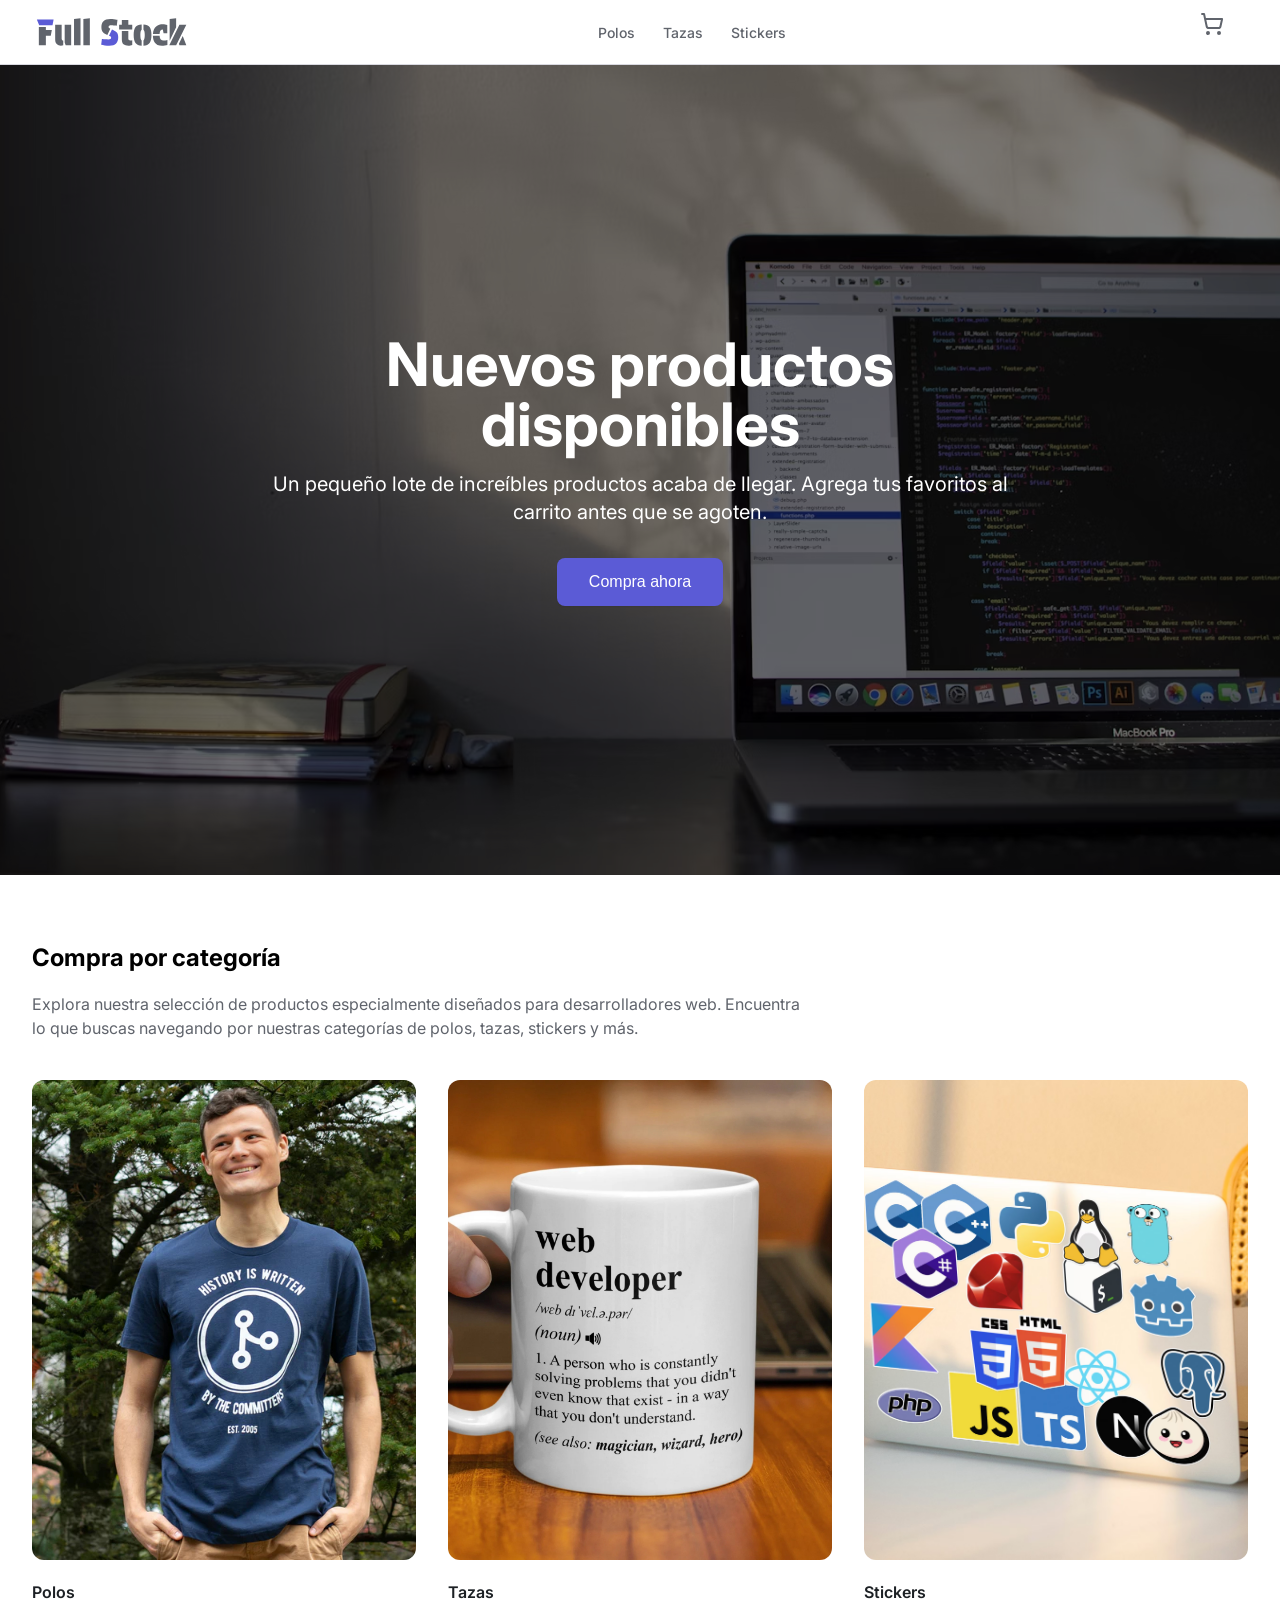
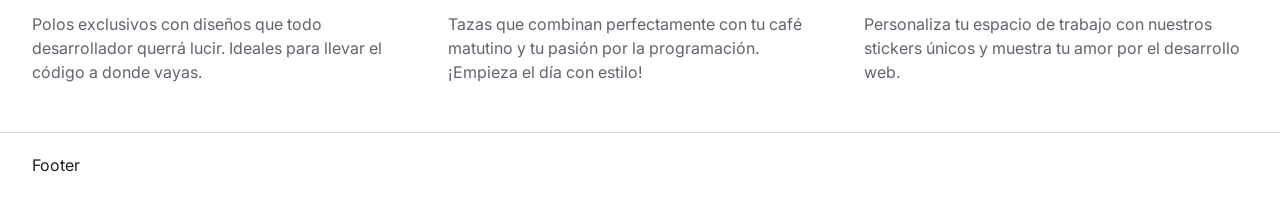
<file: index.html>
<!DOCTYPE html>
<html lang="es">
<head>
    <meta charset="UTF-8">
    <meta name="viewport"
          content="width=device-width, user-scalable=no, initial-scale=1.0, maximum-scale=1.0, minimum-scale=1.0">
    <meta http-equiv="X-UA-Compatible" content="ie=edge">
    <title>Document</title>
    <link rel="stylesheet" href="styles.css">
</head>
<body>
<header>
    <div class="container">
        <div class="content">
            <img class="logo" src="images/Logo.svg" alt="logo-fullstock">
            <nav>
                <a href="" class="nav-item">Polos</a>
                <a href="" class="nav-item">Tazas</a>
                <a href="" class="nav-item">Stickers</a>
            </nav>
            <a class="cart" href="">
                <img src="images/cart.svg" alt="carrito-de-compras">
            </a>
        </div>
    </div>

</header>
<main>
    <section id="cover" class="cover-image">
        <div class="container">
            <div class="content">
                <h2 class="title-cover">
                    Nuevos productos disponibles
                </h2>
                <p class="lead-cover">
                    Un pequeño lote de increíbles productos acaba de llegar.
                    Agrega tus favoritos al carrito antes que se agoten.
                </p>
                <button class="btn-cover">Compra ahora</button>
            </div>
        </div>
    </section>
    <section id="categories">
        <div class="content">
            <div class="presentation">
                <h1>Compra por categoría</h1>
                <p>
                    Explora nuestra selección de productos especialmente diseñados para desarrolladores web. Encuentra lo que buscas navegando por nuestras categorías de polos, tazas, stickers y más.
                </p>
            </div>
            <div class="wrapper">
                <div class="category">
                    <img src="images/Rectangle4923.jpg" alt="">
                    <p class="title-category">
                        Polos
                    </p>
                    <p>
                        Polos exclusivos con diseños que todo desarrollador querrá lucir. Ideales para llevar el código a donde vayas.
                    </p>
                </div>
                <div class="category">
                    <img src="images/Rectangle4924.jpg" alt="">
                    <p class="title-category">
                        Tazas
                    </p>
                    <p>
                        Tazas que combinan perfectamente con tu café matutino y tu pasión por la programación. ¡Empieza el día con estilo!
                    </p>
                </div>
                <div class="category">
                    <img src="images/Rectangle4925.jpg" alt="">
                    <p class="title-category">
                        Stickers
                    </p>
                    <p>
                        Personaliza tu espacio de trabajo con nuestros stickers únicos y muestra tu amor por el desarrollo web.
                    </p>
                </div>
            </div>
        </div>
    </section>
</main>
<footer>
    <div class="container">
        <div class="content">
            <p>Footer</p>
        </div>
    </div>

</footer>
</body>
</html>
</file>
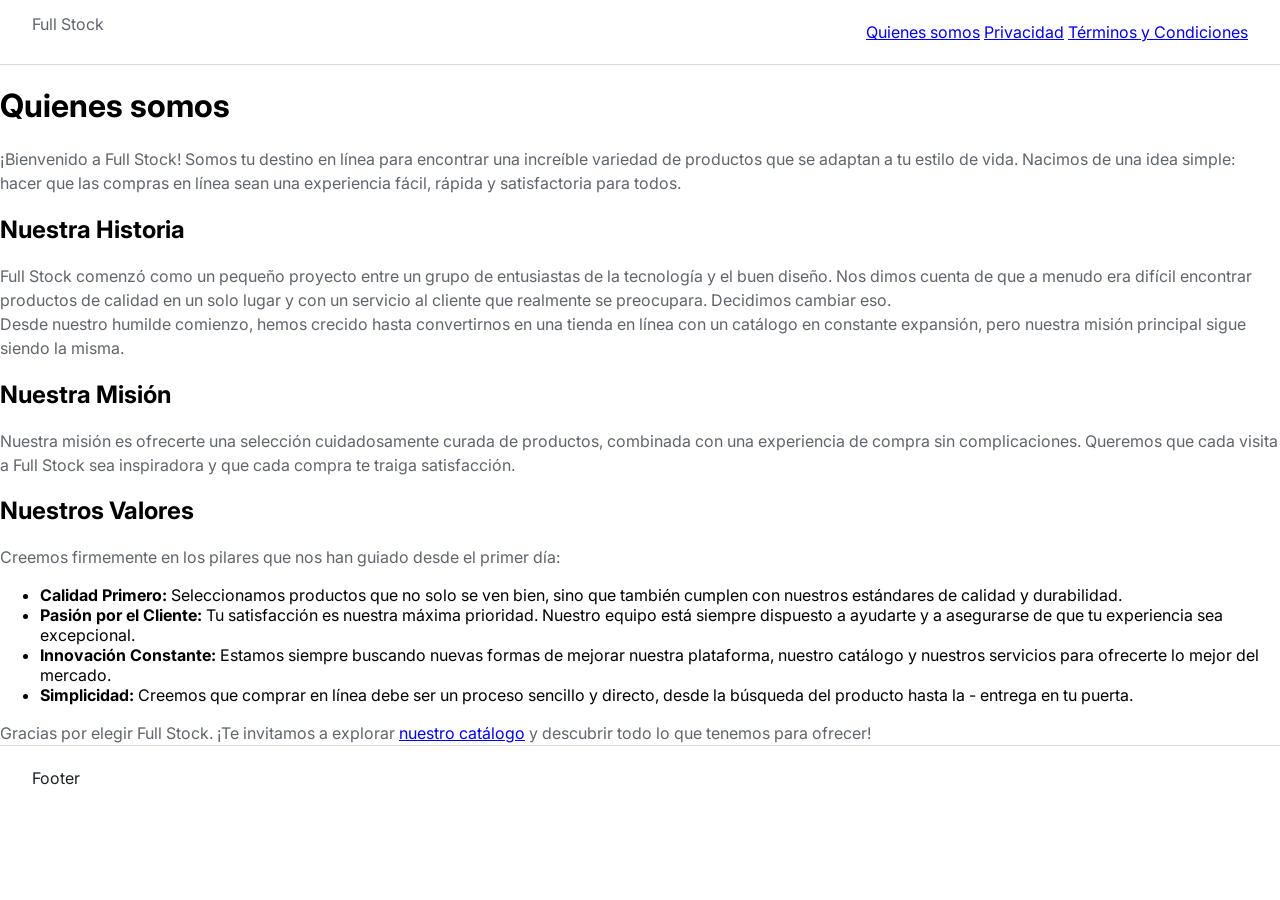
<file: about.html>
<!DOCTYPE html>
<html lang="es">
<head>
    <meta charset="UTF-8">
    <meta name="viewport" content="width=device-width, user-scalable=no, initial-scale=1.0, maximum-scale=1.0, minimum-scale=1.0">
    <meta http-equiv="X-UA-Compatible" content="ie=edge">
    <link rel="stylesheet" href="styles.css">
    <title>Document</title>
</head>
<body>
<header>
    <div class="container">
        <div class="content">
            <p class="logo">Full Stock</p>
            <nav>
                <a href="about.html" target="_self">Quienes somos</a>
                <a href="privacy.html" target="_self">Privacidad</a>
                <a href="terms.html" target="_self">Términos y Condiciones</a>
            </nav>
        </div>
    </div>
</header>
<main>
    <div class="content">
        <h1>Quienes somos</h1>
        <p>¡Bienvenido a Full Stock! Somos tu destino en línea para encontrar una increíble variedad de productos que se adaptan a tu estilo de vida. Nacimos de una idea simple: hacer que las compras en línea sean una experiencia fácil, rápida y satisfactoria para todos.</p>
        <h2>Nuestra Historia</h2>
        <p>Full Stock comenzó como un pequeño proyecto entre un grupo de entusiastas de la tecnología y el buen diseño. Nos dimos cuenta de que a menudo era difícil encontrar productos de calidad en un solo lugar y con un servicio al cliente que realmente se preocupara. Decidimos cambiar eso.</p>
        <p>Desde nuestro humilde comienzo, hemos crecido hasta convertirnos en una tienda en línea con un catálogo en constante expansión, pero nuestra misión principal sigue siendo la misma.</p>
        <h2>Nuestra Misión</h2>
        <p>Nuestra misión es ofrecerte una selección cuidadosamente curada de productos, combinada con una experiencia de compra sin complicaciones. Queremos que cada visita a Full Stock sea inspiradora y que cada compra te traiga satisfacción.</p>
        <h2>Nuestros Valores</h2>
        <p>Creemos firmemente en los pilares que nos han guiado desde el primer día:</p>
        <ul>
            <li><strong>Calidad Primero:</strong> Seleccionamos productos que no solo se ven bien, sino que también cumplen con nuestros estándares de calidad y durabilidad.</li>
            <li><strong>Pasión por el Cliente:</strong> Tu satisfacción es nuestra máxima prioridad. Nuestro equipo está siempre dispuesto a ayudarte y a asegurarse de que tu experiencia sea excepcional.</li>
            <li> <strong> Innovación Constante:</strong> Estamos siempre buscando nuevas formas de mejorar nuestra plataforma, nuestro catálogo y nuestros servicios para ofrecerte lo mejor del mercado.</li>
            <li><strong> Simplicidad:</strong> Creemos que comprar en línea debe ser un proceso sencillo y directo, desde la búsqueda del producto hasta la - entrega en tu puerta.</li>
        </ul>
        <p>
            Gracias por elegir Full Stock. ¡Te invitamos a explorar <a href="#" target="_blank"> nuestro catálogo</a> y descubrir todo lo que tenemos para ofrecer!
        </p>
    </div>
</main>
<footer>
    <div class="container">
        <div class="content">
            <p>Footer</p>
        </div>
    </div>
</footer>
</body>
</html>
</file>
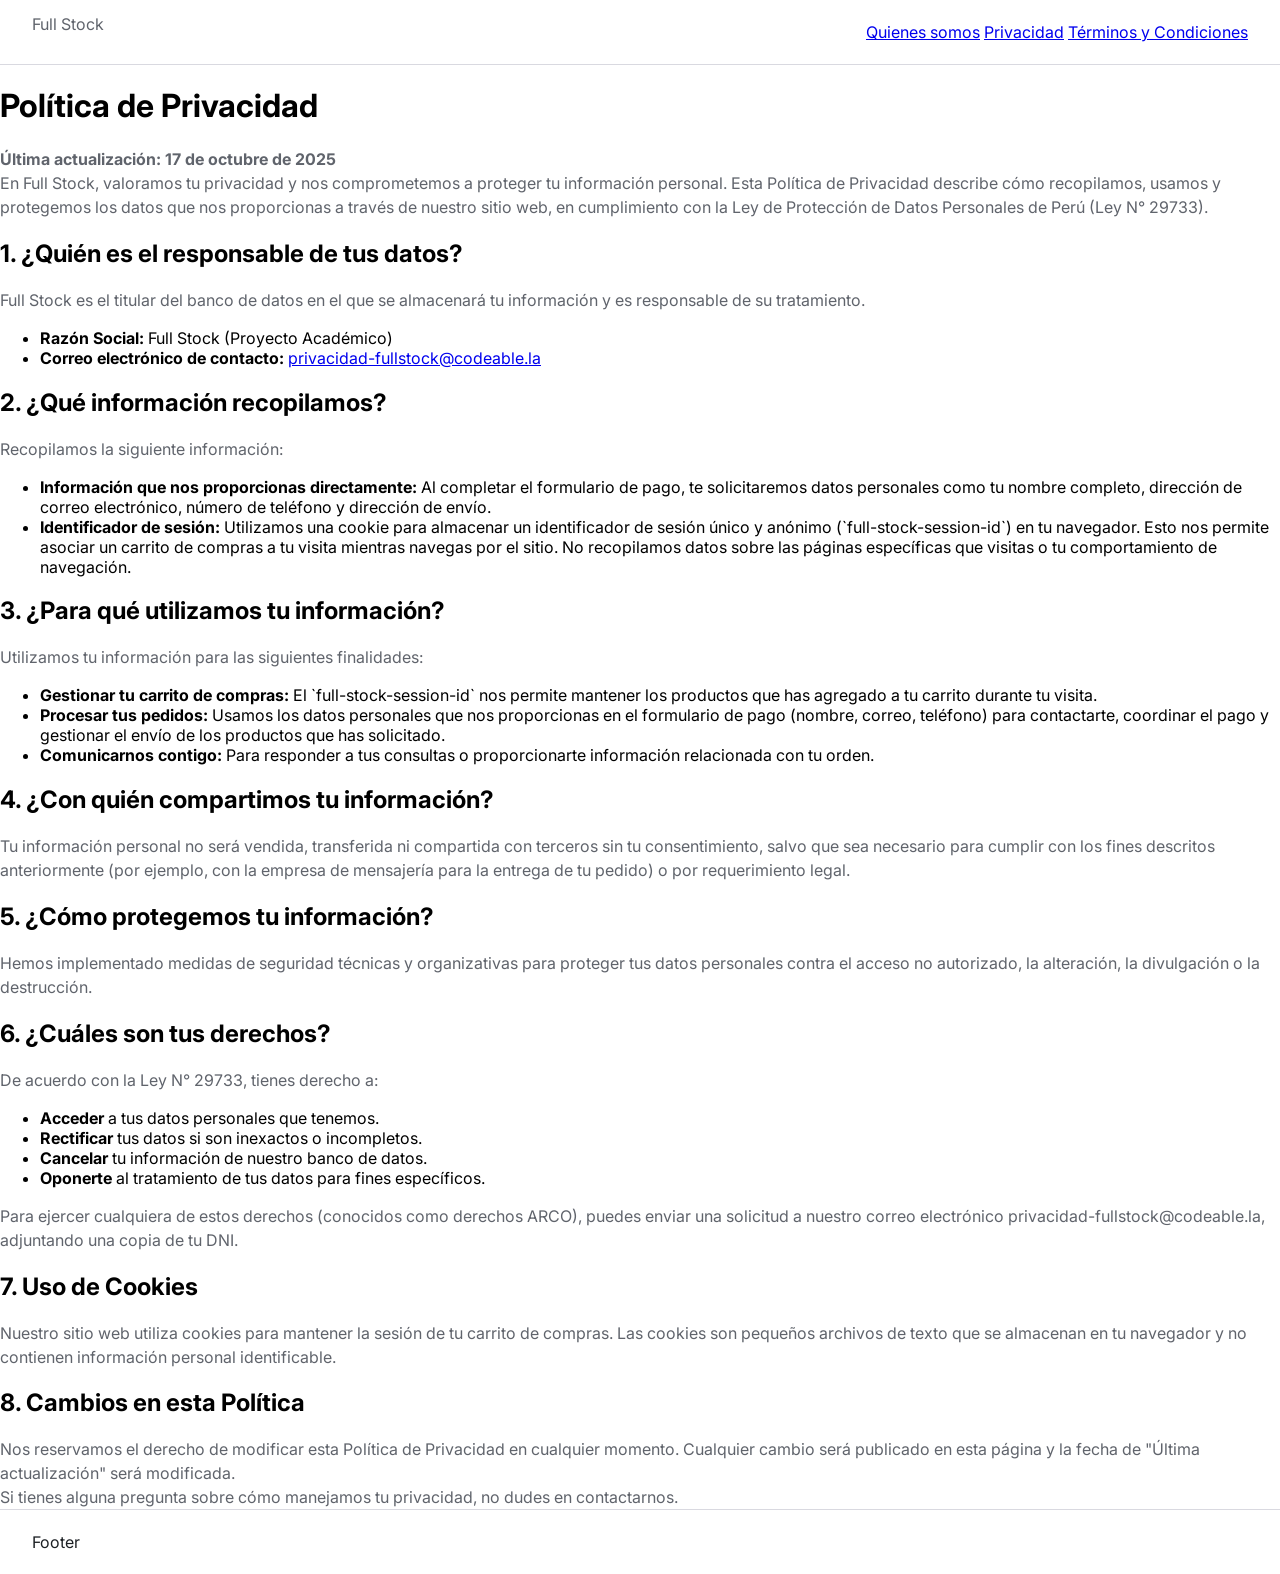
<file: privacy.html>
<!DOCTYPE html>
<html lang="es">
<head>
    <meta charset="UTF-8">
    <meta name="viewport" content="width=device-width, user-scalable=no, initial-scale=1.0, maximum-scale=1.0, minimum-scale=1.0">
    <meta http-equiv="X-UA-Compatible" content="ie=edge">
    <link rel="stylesheet" href="styles.css">
    <title>Document</title>
</head>
<body>
<header>
    <div class="container">
        <div class="content">
            <p class="logo">Full Stock</p>
            <nav>
                <a href="about.html" target="_self">Quienes somos</a>
                <a href="privacy.html" target="_self">Privacidad</a>
                <a href="terms.html" target="_self">Términos y Condiciones</a>
            </nav>
        </div>
    </div>
</header>
<main>
    <div class="content">
        <h1>Política de Privacidad</h1>
        <p>
            <b>Última actualización: 17 de octubre de 2025</b>
        </p>
        <p>
            En Full Stock, valoramos tu privacidad y nos comprometemos a proteger tu información personal. Esta Política de Privacidad describe cómo recopilamos, usamos y protegemos los datos que nos proporcionas a través de nuestro sitio web, en cumplimiento con la Ley de Protección de Datos Personales de Perú (Ley N° 29733).
        </p>
        <div class="privacy-item">
            <h2>1. ¿Quién es el responsable de tus datos?</h2>
            <p>Full Stock es el titular del banco de datos en el que se almacenará tu información y es responsable de su tratamiento.</p>
            <ul>
                <li><b>Razón Social:</b> Full Stock (Proyecto Académico)</li>
                <li><b>Correo electrónico de contacto:</b> <a href="mailto:privacidad-fullstock@codeable.la">privacidad-fullstock@codeable.la </a></li>
            </ul>
        </div>
        <div class="privacy-item">
            <h2>2. ¿Qué información recopilamos?</h2>
            <p>
                Recopilamos la siguiente información:
            </p>
            <ul>
                <li>
                    <b>Información que nos proporcionas directamente:</b> Al completar el formulario de pago, te solicitaremos datos personales como tu nombre completo, dirección de correo electrónico, número de teléfono y dirección de envío.
                </li>
                <li>
                    <b>Identificador de sesión:</b> Utilizamos una cookie para almacenar un identificador de sesión único y anónimo (`full-stock-session-id`) en tu navegador. Esto nos permite asociar un carrito de compras a tu visita mientras navegas por el sitio. No recopilamos datos sobre las páginas específicas que visitas o tu comportamiento de navegación.
                </li>
            </ul>
        </div>
        <div class="privacy-item">
            <h2>3. ¿Para qué utilizamos tu información?</h2>
            <p>Utilizamos tu información para las siguientes finalidades:</p>
            <ul>
                <li>
                    <b>
                        Gestionar tu carrito de compras:
                    </b>
                    El `full-stock-session-id` nos permite mantener los productos que has agregado a tu carrito durante tu visita.
                </li>
                <li>
                    <b>
                        Procesar tus pedidos:
                    </b>
                    Usamos los datos personales que nos proporcionas en el formulario de pago (nombre, correo, teléfono) para contactarte, coordinar el pago y gestionar el envío de los productos que has solicitado.
                </li>
                <li>
                    <b>
                        Comunicarnos contigo:
                    </b>
                    Para responder a tus consultas o proporcionarte información relacionada con tu orden.
                </li>
            </ul>
        </div>
        <div class="privacy-item">
            <h2>4. ¿Con quién compartimos tu información?</h2>
            <p>Tu información personal no será vendida, transferida ni compartida con terceros sin tu consentimiento, salvo que sea necesario para cumplir con los fines descritos anteriormente (por ejemplo, con la empresa de mensajería para la entrega de tu pedido) o por requerimiento legal.</p>
        </div>
        <div class="privacy-item">
            <h2>5. ¿Cómo protegemos tu información?</h2>
            <p>
                Hemos implementado medidas de seguridad técnicas y organizativas para proteger tus datos personales contra el acceso no autorizado, la alteración, la divulgación o la destrucción.
            </p>
        </div>
        <div class="privacy-item">
            <h2>6. ¿Cuáles son tus derechos?</h2>
            <p>
                De acuerdo con la Ley N° 29733, tienes derecho a:
            </p>
            <ul>
                <li>
                    <b>
                        Acceder
                    </b> a tus datos personales que tenemos.
                </li>
                <li>
                    <b>Rectificar</b> tus datos si son inexactos o incompletos.
                </li>
                <li>
                    <b>Cancelar</b> tu información de nuestro banco de datos.
                </li>
                <li>
                    <b>Oponerte</b> al tratamiento de tus datos para fines específicos.
                </li>
            </ul>
            <p>
                Para ejercer cualquiera de estos derechos (conocidos como derechos ARCO), puedes enviar una solicitud a nuestro correo electrónico privacidad-fullstock@codeable.la, adjuntando una copia de tu DNI.
            </p>
        </div>
        <div class="privacy-item">
            <h2>7. Uso de Cookies</h2>
            <p>
                Nuestro sitio web utiliza cookies para mantener la sesión de tu carrito de compras. Las cookies son pequeños archivos de texto que se almacenan en tu navegador y no contienen información personal identificable.
            </p>
        </div>
        <div class="privacy-item">
            <h2>8. Cambios en esta Política</h2>
            <p>
                Nos reservamos el derecho de modificar esta Política de Privacidad en cualquier momento. Cualquier cambio será publicado en esta página y la fecha de "Última actualización" será modificada.
            </p>
            <p>
                Si tienes alguna pregunta sobre cómo manejamos tu privacidad, no dudes en contactarnos.
            </p>
        </div>
    </div>
</main>
<footer>
    <div class="container">
        <div class="content">
            <p>Footer</p>
        </div>
    </div>
</footer>
</body>
</html>
</file>
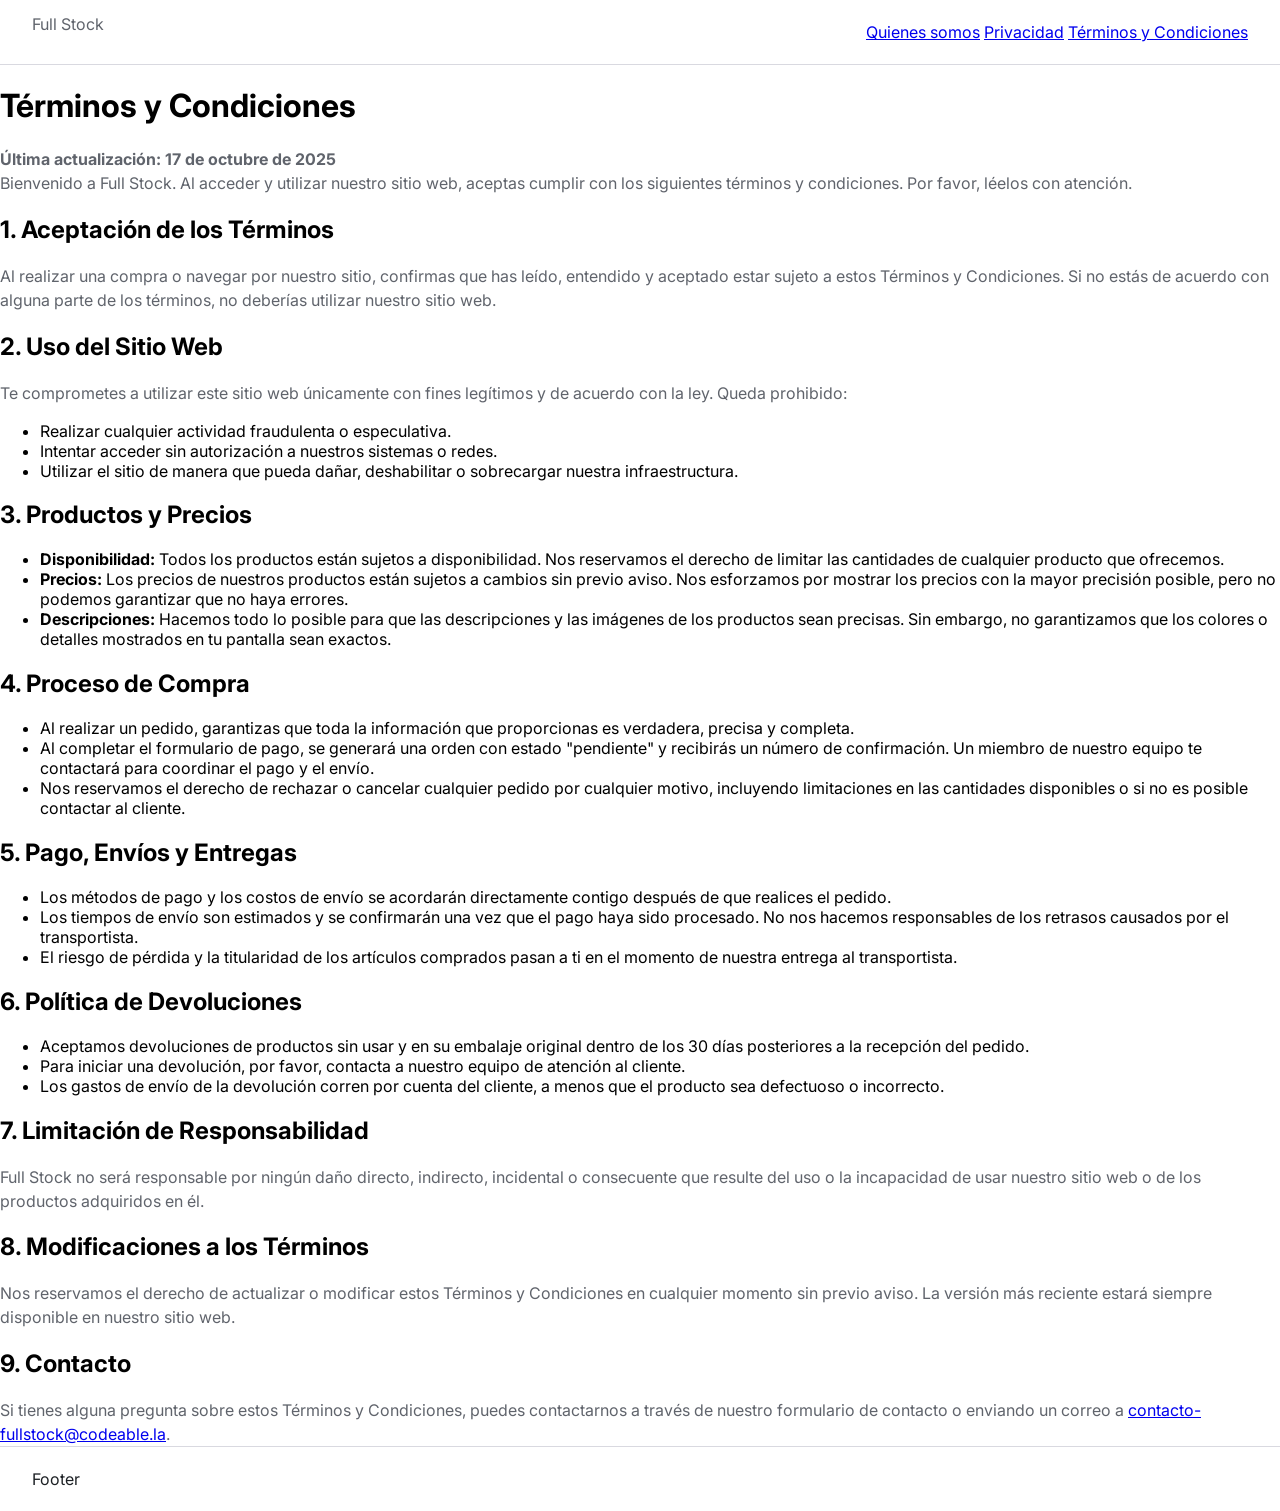
<file: terms.html>
<!DOCTYPE html>
<html lang="es">
<head>
    <meta charset="UTF-8">
    <meta name="viewport" content="width=device-width, user-scalable=no, initial-scale=1.0, maximum-scale=1.0, minimum-scale=1.0">
    <meta http-equiv="X-UA-Compatible" content="ie=edge">
    <link rel="stylesheet" href="styles.css">
    <title>Document</title>
</head>
<body>
<header>
    <div class="container">
        <div class="content">
            <p class="logo">Full Stock</p>
            <nav>
                <a href="about.html" target="_self">Quienes somos</a>
                <a href="privacy.html" target="_self">Privacidad</a>
                <a href="terms.html" target="_self">Términos y Condiciones</a>
            </nav>
        </div>
    </div>
</header>
<main>
    <div class="content">
        <h1>Términos y Condiciones</h1>
        <p>
            <b>Última actualización: 17 de octubre de 2025</b>
        </p>
        <p>
            Bienvenido a Full Stock. Al acceder y utilizar nuestro sitio web, aceptas cumplir con los siguientes términos y condiciones. Por favor, léelos con atención.
        </p>
        <div class="term-item">
            <h2>1. Aceptación de los Términos</h2>
            <p>
                Al realizar una compra o navegar por nuestro sitio, confirmas que has leído, entendido y aceptado estar sujeto a estos Términos y Condiciones. Si no estás de acuerdo con alguna parte de los términos, no deberías utilizar nuestro sitio web.
            </p>
        </div>
        <div class="term-item">
            <h2>2. Uso del Sitio Web</h2>
            <p>
                Te comprometes a utilizar este sitio web únicamente con fines legítimos y de acuerdo con la ley. Queda prohibido:
            </p>
            <ul>
                <li>Realizar cualquier actividad fraudulenta o especulativa.</li>
                <li>Intentar acceder sin autorización a nuestros sistemas o redes.</li>
                <li>Utilizar el sitio de manera que pueda dañar, deshabilitar o sobrecargar nuestra infraestructura.</li>
            </ul>
        </div>
        <div class="term-item">
            <h2>3. Productos y Precios</h2>
            <ul>
                <li>
                    <b>
                        Disponibilidad:
                    </b>
                    Todos los productos están sujetos a disponibilidad. Nos reservamos el derecho de limitar las cantidades de cualquier producto que ofrecemos.
                </li>
                <li>
                    <b>
                        Precios:
                    </b>
                    Los precios de nuestros productos están sujetos a cambios sin previo aviso. Nos esforzamos por mostrar los precios con la mayor precisión posible, pero no podemos garantizar que no haya errores.
                </li>
                <li>
                    <b>
                        Descripciones:
                    </b>
                    Hacemos todo lo posible para que las descripciones y las imágenes de los productos sean precisas. Sin embargo, no garantizamos que los colores o detalles mostrados en tu pantalla sean exactos.
                </li>
            </ul>
        </div>
        <div class="term-item">
            <h2>4. Proceso de Compra</h2>
            <ul>
                <li>
                    Al realizar un pedido, garantizas que toda la información que proporcionas es verdadera, precisa y completa.
                </li>
                <li>
                    Al completar el formulario de pago, se generará una orden con estado "pendiente" y recibirás un número de confirmación. Un miembro de nuestro equipo te contactará para coordinar el pago y el envío.
                </li>
                <li>
                    Nos reservamos el derecho de rechazar o cancelar cualquier pedido por cualquier motivo, incluyendo limitaciones en las cantidades disponibles o si no es posible contactar al cliente.
                </li>
            </ul>
        </div>
        <div class="term-item">
            <h2>5. Pago, Envíos y Entregas</h2>
            <ul>
                <li>
                    Los métodos de pago y los costos de envío se acordarán directamente contigo después de que realices el pedido.
                </li>
                <li>
                    Los tiempos de envío son estimados y se confirmarán una vez que el pago haya sido procesado. No nos hacemos responsables de los retrasos causados por el transportista.
                </li>
                <li>
                    El riesgo de pérdida y la titularidad de los artículos comprados pasan a ti en el momento de nuestra entrega al transportista.
                </li>
            </ul>
        </div>
        <div class="term-item">
            <h2>6. Política de Devoluciones</h2>
            <ul>
                <li>
                    Aceptamos devoluciones de productos sin usar y en su embalaje original dentro de los 30 días posteriores a la recepción del pedido.
                </li>
                <li>
                    Para iniciar una devolución, por favor, contacta a nuestro equipo de atención al cliente.
                </li>
                <li>
                    Los gastos de envío de la devolución corren por cuenta del cliente, a menos que el producto sea defectuoso o incorrecto.
                </li>
            </ul>
        </div>
        <div class="term-item">
            <h2>7. Limitación de Responsabilidad</h2>
            <p>
                Full Stock no será responsable por ningún daño directo, indirecto, incidental o consecuente que resulte del uso o la incapacidad de usar nuestro sitio web o de los productos adquiridos en él.
            </p>
        </div>
        <div class="term-item">
            <h2>8. Modificaciones a los Términos</h2>
            <p>
                Nos reservamos el derecho de actualizar o modificar estos Términos y Condiciones en cualquier momento sin previo aviso. La versión más reciente estará siempre disponible en nuestro sitio web.
            </p>
        </div>
        <div class="term-item">
            <h2>9. Contacto</h2>
            <p>
                Si tienes alguna pregunta sobre estos Términos y Condiciones, puedes contactarnos a través de nuestro formulario de contacto o enviando un correo a
                <a href="mailto:contacto-fullstock@codeable.la">contacto-fullstock@codeable.la</a>.
            </p>
        </div>
    </div>
</main>
<footer>
    <div class="container">
        <div class="content">
            <p>Footer</p>
        </div>
    </div>
</footer>
</body>
</html>
</file>
<file: styles.css>
@import url('https://fonts.googleapis.com/css2?family=Inter:ital,opsz,wght@0,14..32,100..900;1,14..32,100..900&display=swap');
body{
    all: unset;
    font-family: "Inter", sans-serif;
    font-style: normal;
}

p{
    margin: 0;
    color: #60646C;
    font-size: 16px;
    line-height: 24px;
}

header{
    border-bottom: 1px solid #D9D9E0;
}
footer{
    border-top: 1px solid #D9D9E0;
}
header .container, footer .container{
    width: 1280px;
    margin: 0 auto;
    padding: 0 32px;
}
footer .container{
    height: 64px;
}
header .container .content{
    display: flex;
    width: 1216px;
    justify-content: space-between;
    height: 64px;
    border-bottom: 1px;
    align-content: center;
    align-items: center;
}
footer .container .content{
    width: 1216px;
    height: 64px;
    display: flex;
    justify-content: start;
    align-items: center;
    align-content: center;
}
footer p{
    color: #1C2024;
}

.logo{
    width: 160px;
    height: 40px;
}
nav .nav-item{
    padding: 12px;
    text-decoration: none;
    color: #60646C;
    font-size: 14px;
    line-height: 20px;
    font-weight: 500;
}
nav .nav-item{
    text-decoration: none;
}
.cart{
    padding: 8px;
    width: 40px;
    height: 40px;
    border-radius: 8px;
    border: 1px #FFFFFF00;
}
.cart img{
    width: 24px;
    height: 24px;
 }
/*fin nav*/
.cover-image{
    width: 100%;
    height: 90vh;
    margin: 0;
    background-color: rgba(0, 0, 0, 0.5);
    background-image: url("images/hero.jpg");
    background-blend-mode: multiply;
    background-repeat: no-repeat;
    background-position: center center;
    background-size: cover;
    display: flex;
    justify-content: center;
    align-items: center;
}
section.cover-image .container{
    margin: auto;
    padding: 0 32px;
}
section.cover-image .container .content{
    max-width: 768px;
    text-align: center;
}
.title-cover{
    font-weight: 700;
    font-size: 60px;
    line-height: 60px;
    color: #ffffff;
    margin: 0;
    margin-bottom: 16px;
}
.lead-cover{
    font-weight: 400;
    font-size: 20px;
    line-height: 28px;
    letter-spacing: 0;
    color: #ffffff;
    margin: 0;
    margin-bottom: 32px;
}
.btn-cover{
    background-color: #5B5BD6;
    border: 1px #ffffff;
    border-radius: 8px;
    padding: 12px 32px;
    box-shadow: 0px 1px 2px 0px #0000000D;
    font-size: 16px;
    line-height: 24px;
    letter-spacing: 0;
    font-weight: 500;
    color: #ffffff;
}
section#categories{
    padding: 48px 0;
}
section#categories .content{
    width: 1280px;
    margin: 0 auto;
    padding: 0 32px;
}
section#categories .content .presentation{
    max-width: 768px;
}
section#categories .content .wrapper{
    width: 1216px;
    display: flex;
    justify-content: space-between;
    margin-top: 40px;
}
.category{
    width: 384px;
}
.category img{
    max-width: 100%;
    width: 384px;
    border-radius: 12px;
    aspect-ratio: 4/5;
    object-fit: cover;
    object-position: center center;
    margin-bottom: 16px;

}
.category .title-category{
    font-weight: 600;
    color: #1C2024;
    margin: 0 0 8px 0;

}
/*categories*/
</file>
